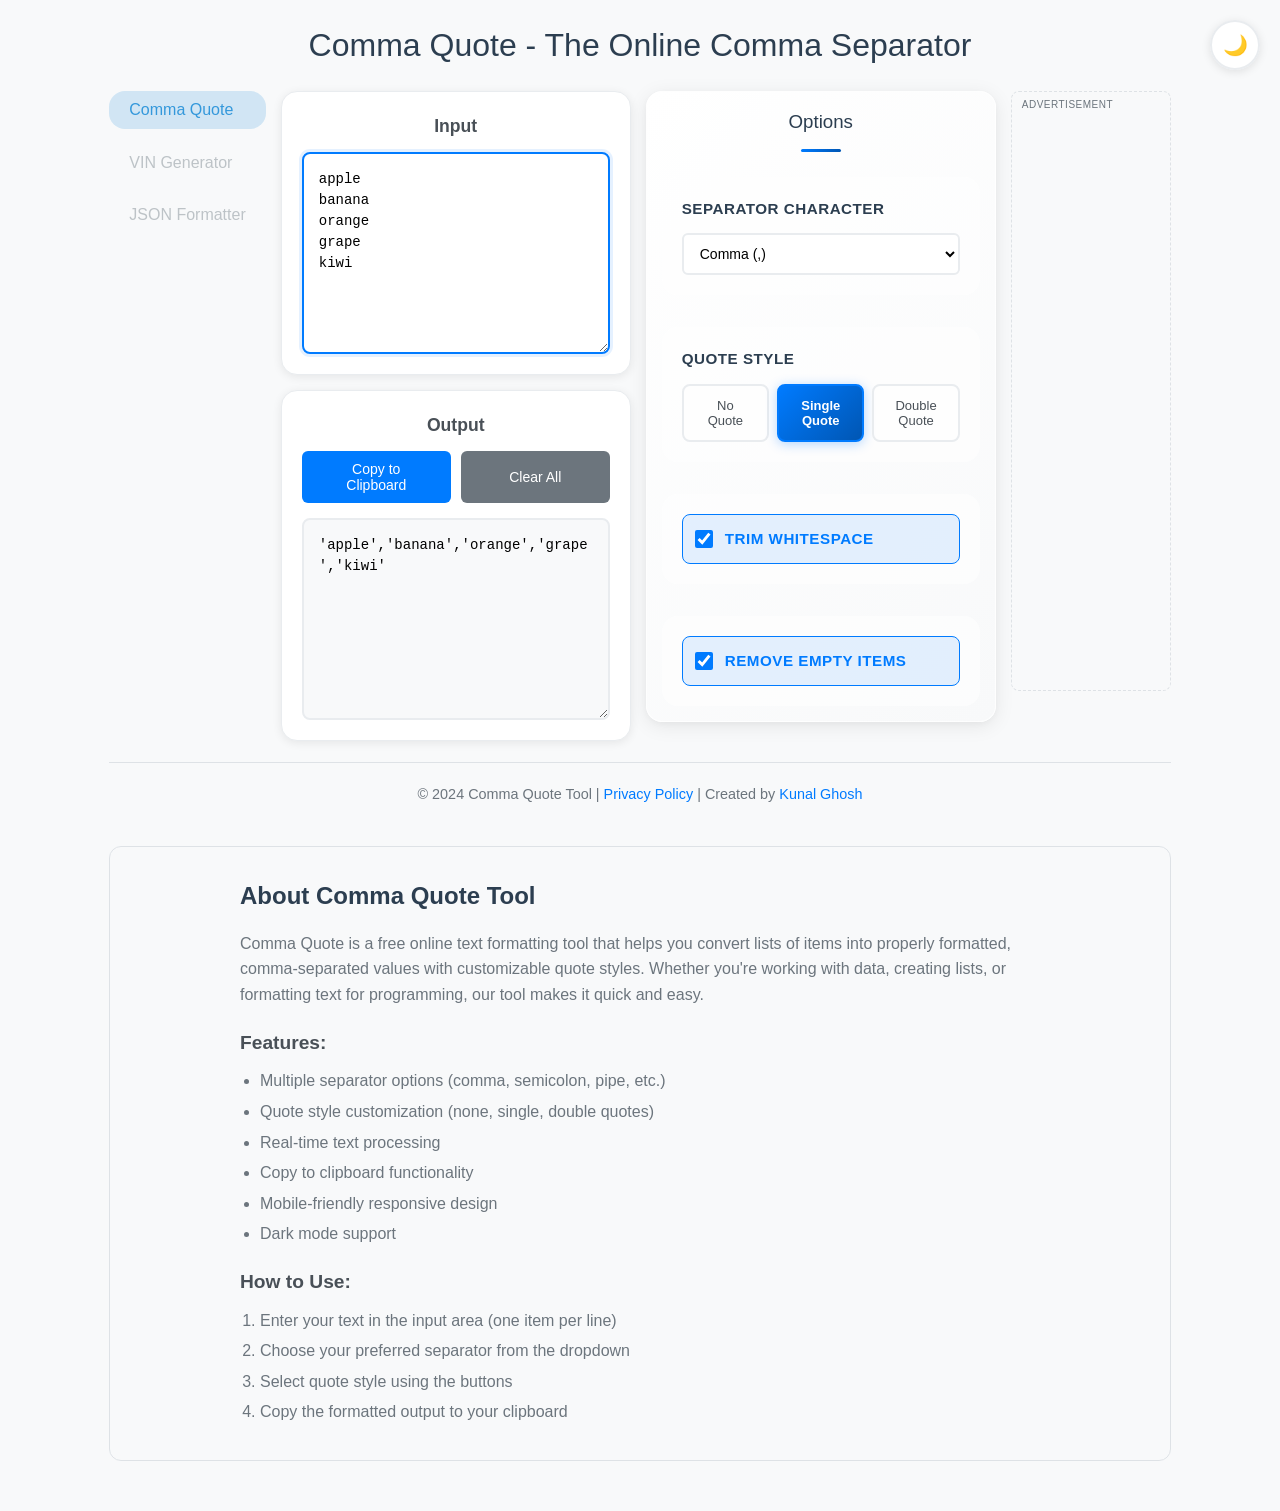
<file: index.html>
<!DOCTYPE html>
<html lang="en">

<head>
    <meta charset="UTF-8">
    <meta name="google-adsense-account" content="ca-pub-2975191454646101">
    <meta name="viewport" content="width=device-width, initial-scale=1.0">
    <title>Comma Quote - Online Text Separator</title>
    <meta name="description"
        content="Free online tool to format text with customizable separators and quotes. Convert lists to comma-separated values instantly.">
    <meta name="keywords" content="comma separator, text formatter, CSV, quotes, online tool">
    <meta name="author" content="Kunal Ghosh">
    <meta name="robots" content="index, follow">
    <meta name="language" content="English">
    <meta property="og:title" content="Comma Quote - Online Text Separator">
    <meta property="og:description" content="Free online tool to format text with customizable separators and quotes.">
    <meta property="og:type" content="website">
    <meta property="og:url" content="https://kunal-ghosh.github.io/comma-quotes/">
    <link rel="canonical" href="https://kunal-ghosh.github.io/comma-quotes/">
    <!-- Favicon -->
    <link rel="icon" type="image/png" href="favicon/favicon-96x96.png" sizes="96x96" />
    <link rel="icon" type="image/svg+xml" href="favicon/favicon.svg" />
    <link rel="shortcut icon" href="favicon/favicon.ico" />
    <link rel="apple-touch-icon" sizes="180x180" href="favicon/apple-touch-icon.png" />
    <link rel="manifest" href="favicon/site.webmanifest" />
    <link rel="stylesheet" href="style.css">
    <!-- Google AdSense -->
    <script async src="https://pagead2.googlesyndication.com/pagead/js/adsbygoogle.js?client=ca-pub-2975191454646101"
        crossorigin="anonymous"></script>
    <!-- AdSense Site Verification Meta Tag -->
    <!-- <meta name="google-adsense-account" content="ca-pub-2975191454646101"> -->
</head>

<body>
    <div class="container">
        <!-- Main Content -->
        <div class="main-content">
            <header>
                <h1>Comma Quote - The Online Comma Separator</h1>
                <!-- <p class="subtitle">Free tool to format text with customizable separators and quotes</p> -->

                <button id="theme-toggle" class="theme-toggle" aria-label="Toggle dark mode">
                    <span class="theme-icon">🌙</span>
                </button>
            </header>
            <!--         <nav>
            <a href="#" class="nav-link active">Home</a>
            <a href="#" class="nav-link">About</a>
            <a href="#" class="nav-link">FAQ</a>
        </nav> -->
            <div class="container-inner">
                <!-- <main> -->
                <div class="tool-container">
                    <div class="input-output-section">
                        <div class="nav-tabs">
                            <li><a href="index.html" class="nav-tab active">Comma Quote</a></li>
                            <li><a href="vin-generator.html" class="nav-tab">VIN Generator</a></li>
                            <li><a href="json-formatter.html" class="nav-tab">JSON Formatter</a></li>
                        </div>
                        <div class="input-output-only">
                            <div class="input-section">
                                <label for="input-text">Input</label>
                                <textarea id="input-text"
                                    placeholder="Enter your text here (one item per line or separated by spaces/commas)"
                                    rows="8"></textarea>
                            </div>
                            <div class="output-section">
                                <label for="output-text">Output</label>
                                <div class="output-actions">
                                    <button id="copy-btn" type="button">Copy to Clipboard</button>
                                    <button id="clear-btn" type="button">Clear All</button>
                                </div>

                                <textarea id="output-text" readonly placeholder="Formatted output will appear here..."
                                    rows="8"></textarea>
                            </div>
                        </div>
                    </div>
                    <div class="options-section">
                        <h3>Options</h3>

                        <div class="option-group">
                            <label for="separator">Separator Character</label>
                            <select id="separator">
                                <option value=",">Comma (,)</option>
                                <option value=";">Semicolon (;)</option>
                                <option value="|">Pipe (|)</option>
                                <option value=" ">Space ( )</option>
                                <option value="\n">New Line</option>
                                <option value="\t">Tab</option>
                            </select>
                        </div>

                        <div class="option-group">
                            <label>Quote Style</label>
                            <div class="quote-buttons">
                                <button type="button" class="quote-btn" data-quote="none">No Quote</button>
                                <button type="button" class="quote-btn active" data-quote="single">Single Quote</button>
                                <button type="button" class="quote-btn" data-quote="double">Double Quote</button>
                            </div>
                        </div>

                        <div class="option-group">
                            <label>
                                <input type="checkbox" id="trim-whitespace" checked>
                                Trim Whitespace
                            </label>
                        </div>

                        <div class="option-group">
                            <label>
                                <input type="checkbox" id="remove-empty" checked>
                                Remove Empty Items
                            </label>
                        </div>
                    </div>

                    <!-- Ad Space - Right Sidebar -->
                    <div class="ad-sidebar">
                        <div class="ad-container ad-right">
                            <!-- <ins class="adsbygoogle"
                        style="display:block"
                        data-ad-client="ca-pub-2975191454646101"
                        data-ad-slot="XXXXXXXXXX"
                        data-ad-format="auto"
                        data-full-width-responsive="true"></ins> -->
                        </div>
                    </div>
                </div>

                <footer>
                    <p>&copy; 2024 Comma Quote Tool | <a href="privacy-policy.html">Privacy Policy</a> | Created by <a
                            href="https://github.com/Kunal-ghosh">Kunal Ghosh</a></p>
                </footer>

                <section class="info-section">
                    <div class="info-content">
                        <h2>About Comma Quote Tool</h2>
                        <p>Comma Quote is a free online text formatting tool that helps you convert lists of items into
                            properly
                            formatted, comma-separated values with customizable quote styles. Whether you're working
                            with
                            data, creating
                            lists, or formatting text for programming, our tool makes it quick and easy.</p>

                        <h3>Features:</h3>
                        <ul>
                            <li>Multiple separator options (comma, semicolon, pipe, etc.)</li>
                            <li>Quote style customization (none, single, double quotes)</li>
                            <li>Real-time text processing</li>
                            <li>Copy to clipboard functionality</li>
                            <li>Mobile-friendly responsive design</li>
                            <li>Dark mode support</li>
                        </ul>

                        <h3>How to Use:</h3>
                        <ol>
                            <li>Enter your text in the input area (one item per line)</li>
                            <li>Choose your preferred separator from the dropdown</li>
                            <li>Select quote style using the buttons</li>
                            <li>Copy the formatted output to your clipboard</li>
                        </ol>
                    </div>
                </section>
                <!-- <footer>
            <p>&copy; 2024 Comma Quote Tool | <a href="privacy-policy.html">Privacy Policy</a> | Created by <a
                    href="https://github.com/Kunal-ghosh">Kunal Ghosh</a></p>
        </footer> -->
            </div>
        </div>

        <script src="script.js"></script>
</body>

</html>
</file>
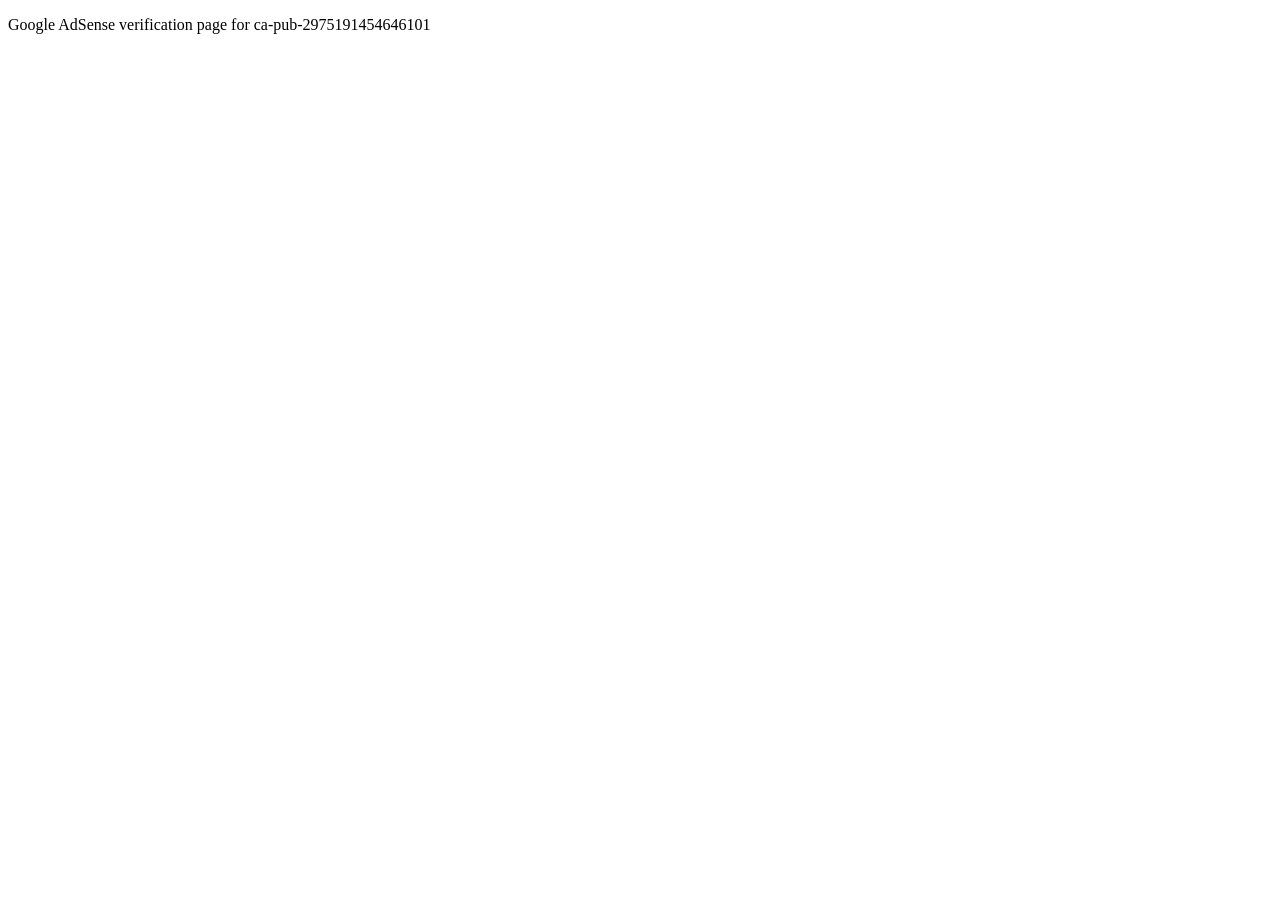
<file: google-adsense-verification.html>
<!DOCTYPE html>
<html>
<head>
    <meta charset="utf-8">
    <title>Google AdSense Verification</title>
    <meta name="google-adsense-account" content="ca-pub-2975191454646101">
</head>
<body>
    <p>Google AdSense verification page for ca-pub-2975191454646101</p>
</body>
</html>
</file>
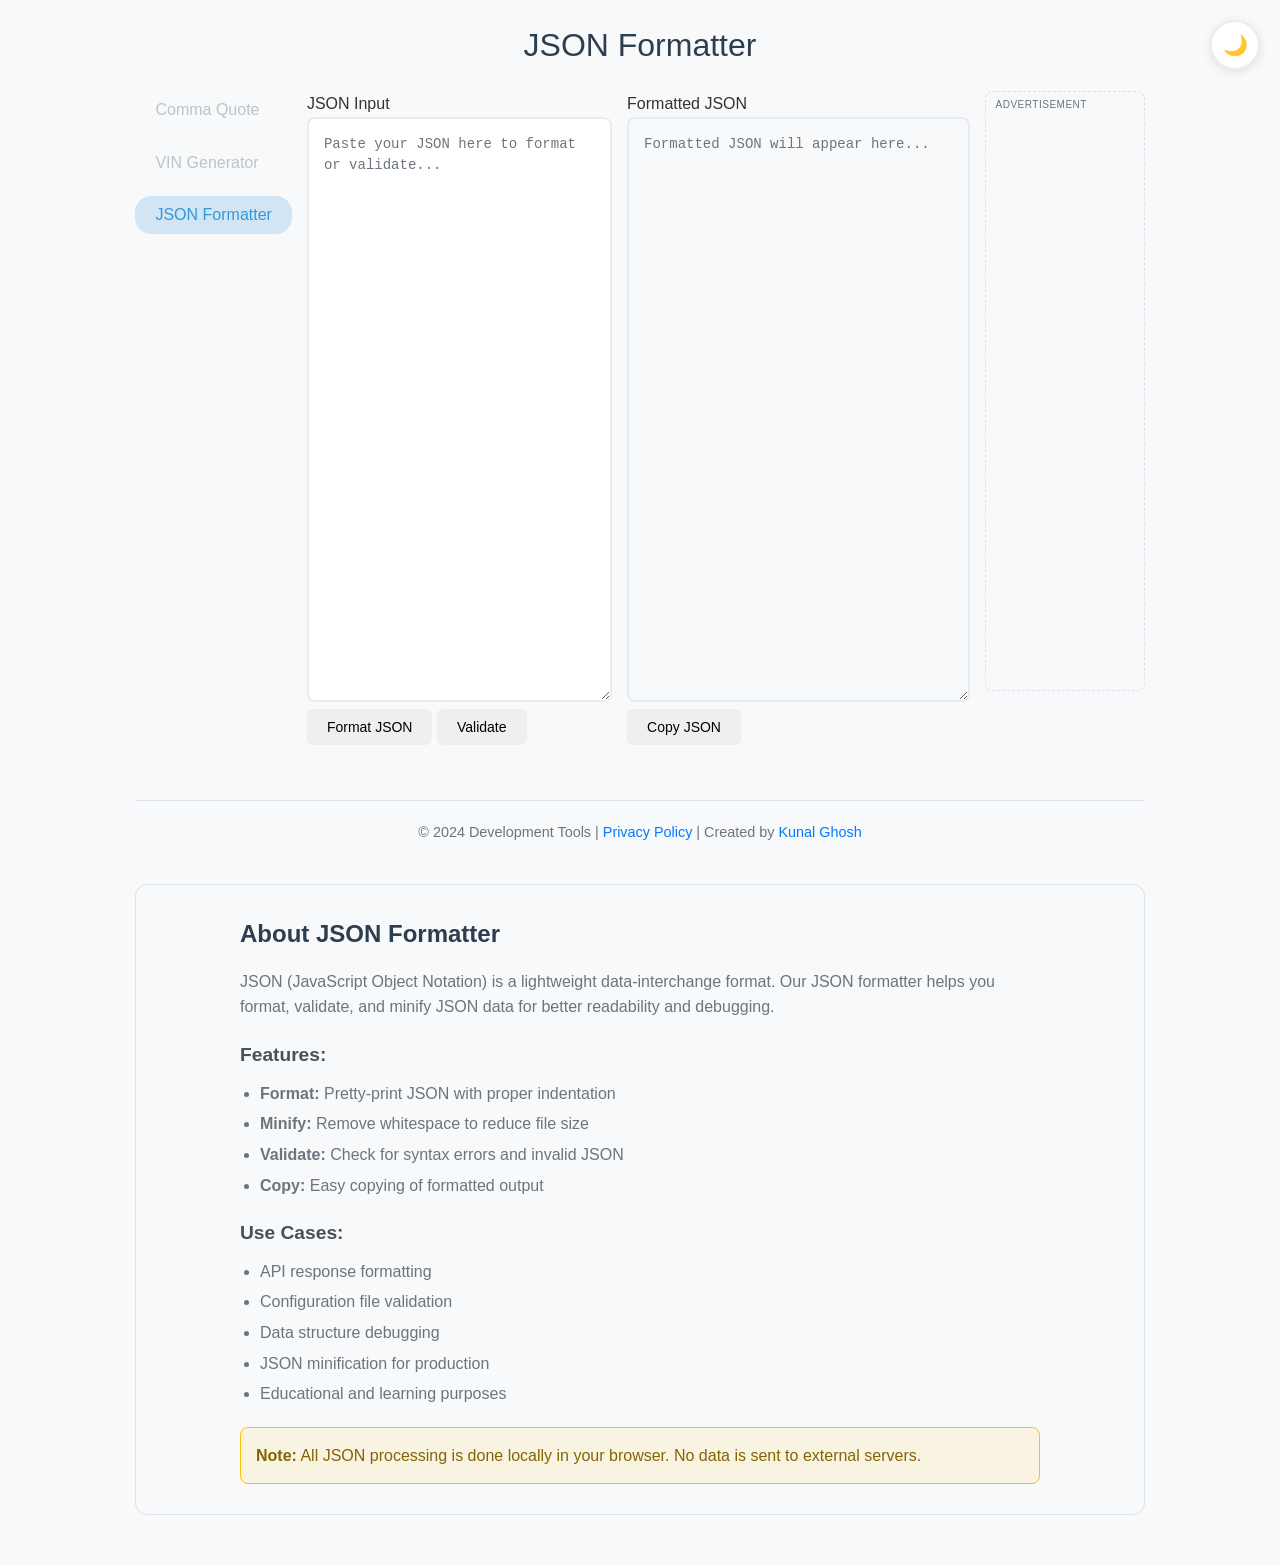
<file: json-formatter.html>
<!DOCTYPE html>
<html lang="en">
<head>
    <meta charset="UTF-8">
    <meta name="google-adsense-account" content="ca-pub-2975191454646101">
    <meta name="viewport" content="width=device-width, initial-scale=1.0">
    <title>JSON Formatter - Format and Validate JSON Online</title>
    <meta name="description" content="Free online JSON formatter and validator. Format, minify, and validate JSON data with syntax highlighting and error detection.">
    <meta name="keywords" content="JSON formatter, JSON validator, JSON minify, JSON prettify, online JSON tool">
    <meta name="author" content="Kunal Ghosh">
    <meta name="robots" content="index, follow">
    <meta name="language" content="English">
    <meta property="og:title" content="JSON Formatter - Format and Validate JSON Online">
    <meta property="og:description" content="Free online JSON formatter and validator for developers.">
    <meta property="og:type" content="website">
    <meta property="og:url" content="https://kunal-ghosh.github.io/comma-quotes/json-formatter.html">
    <link rel="canonical" href="https://kunal-ghosh.github.io/comma-quotes/json-formatter.html">
    
    <!-- Favicon -->
    <link rel="icon" type="image/png" href="favicon/favicon-96x96.png" sizes="96x96" />
    <link rel="icon" type="image/svg+xml" href="favicon/favicon.svg" />
    <link rel="shortcut icon" href="favicon/favicon.ico" />
    <link rel="apple-touch-icon" sizes="180x180" href="favicon/apple-touch-icon.png" />
    <link rel="manifest" href="favicon/site.webmanifest" />
    
    <link rel="stylesheet" href="style.css">
    
    <!-- Google AdSense -->
    <script async src="https://pagead2.googlesyndication.com/pagead/js/adsbygoogle.js?client=ca-pub-2975191454646101"
        crossorigin="anonymous"></script>
</head>
<body>
    <div class="container">
        <!-- Main Content -->
        <div class="main-content">
            <header>
                <h1>JSON Formatter</h1>
                <button id="theme-toggle" class="theme-toggle" aria-label="Toggle dark mode">
                    <span class="theme-icon">🌙</span>
                </button>
            </header>

            <div class="container-inner">
                <div class="tool-container json-layout">
                    <ul class="nav-tabs">
                        <li><a href="index.html" class="nav-tab">Comma Quote</a></li>
                        <li><a href="vin-generator.html" class="nav-tab">VIN Generator</a></li>
                        <li><a href="json-formatter.html" class="nav-tab active">JSON Formatter</a></li>
                    </ul>
                    <div class="input-output-section">
                        <div class="json-input-section">
                            <label for="json-input">JSON Input</label>
                            <textarea 
                                id="json-input" 
                                placeholder="Paste your JSON here to format or validate..."
                                rows="12"
                            ></textarea>
                            <div class="json-actions">
                                <button id="format-btn" type="button" class="format-btn">Format JSON</button>

                                <button id="validate-btn" type="button" class="validate-btn">Validate</button>
                                <!-- <button id="clear-input-btn" type="button" class="clear-btn">Clear Input</button> -->
                            </div>
                            <div id="error-message" class="error-message" style="display: none;"></div>
                        </div>

                        <div class="json-output-section">
                            <label for="json-output">Formatted JSON</label>
                            <textarea 
                                id="json-output" 
                                readonly 
                                placeholder="Formatted JSON will appear here..."
                                rows="12"
                            ></textarea>
                            <div class="output-actions">
                                <button id="copy-json-btn" type="button">Copy JSON</button>
                                <!-- <button id="clear-output-btn" type="button">Clear Output</button> -->
                            </div>
                        </div>
                    </div>

                    <!-- Ad Space -->
                    <div class="ad-sidebar">
                        <div class="ad-container ad-right">
                            <!-- Ad code will go here -->
                        </div>
                    </div>
                </div>
                
                <footer>
                    <p>&copy; 2024 Development Tools | <a href="privacy-policy.html">Privacy Policy</a> | Created by <a href="https://github.com/Kunal-ghosh">Kunal Ghosh</a></p>
                </footer>
                
                <!-- JSON Information Section -->
                <section class="info-section">
                    <div class="info-content">
                        <h2>About JSON Formatter</h2>
                        <p>JSON (JavaScript Object Notation) is a lightweight data-interchange format. Our JSON formatter helps you format, validate, and minify JSON data for better readability and debugging.</p>
                        
                        <h3>Features:</h3>
                        <ul>
                            <li><strong>Format:</strong> Pretty-print JSON with proper indentation</li>
                            <li><strong>Minify:</strong> Remove whitespace to reduce file size</li>
                            <li><strong>Validate:</strong> Check for syntax errors and invalid JSON</li>
                            <li><strong>Copy:</strong> Easy copying of formatted output</li>
                        </ul>
                        
                        <h3>Use Cases:</h3>
                        <ul>
                            <li>API response formatting</li>
                            <li>Configuration file validation</li>
                            <li>Data structure debugging</li>
                            <li>JSON minification for production</li>
                            <li>Educational and learning purposes</li>
                        </ul>

                        <div class="disclaimer">
                            <strong>Note:</strong> All JSON processing is done locally in your browser. No data is sent to external servers.
                        </div>
                    </div>
                </section>
            </div>
        </div>
    </div>

    <script src="json-formatter.js"></script>
</body>
</html>
</file>
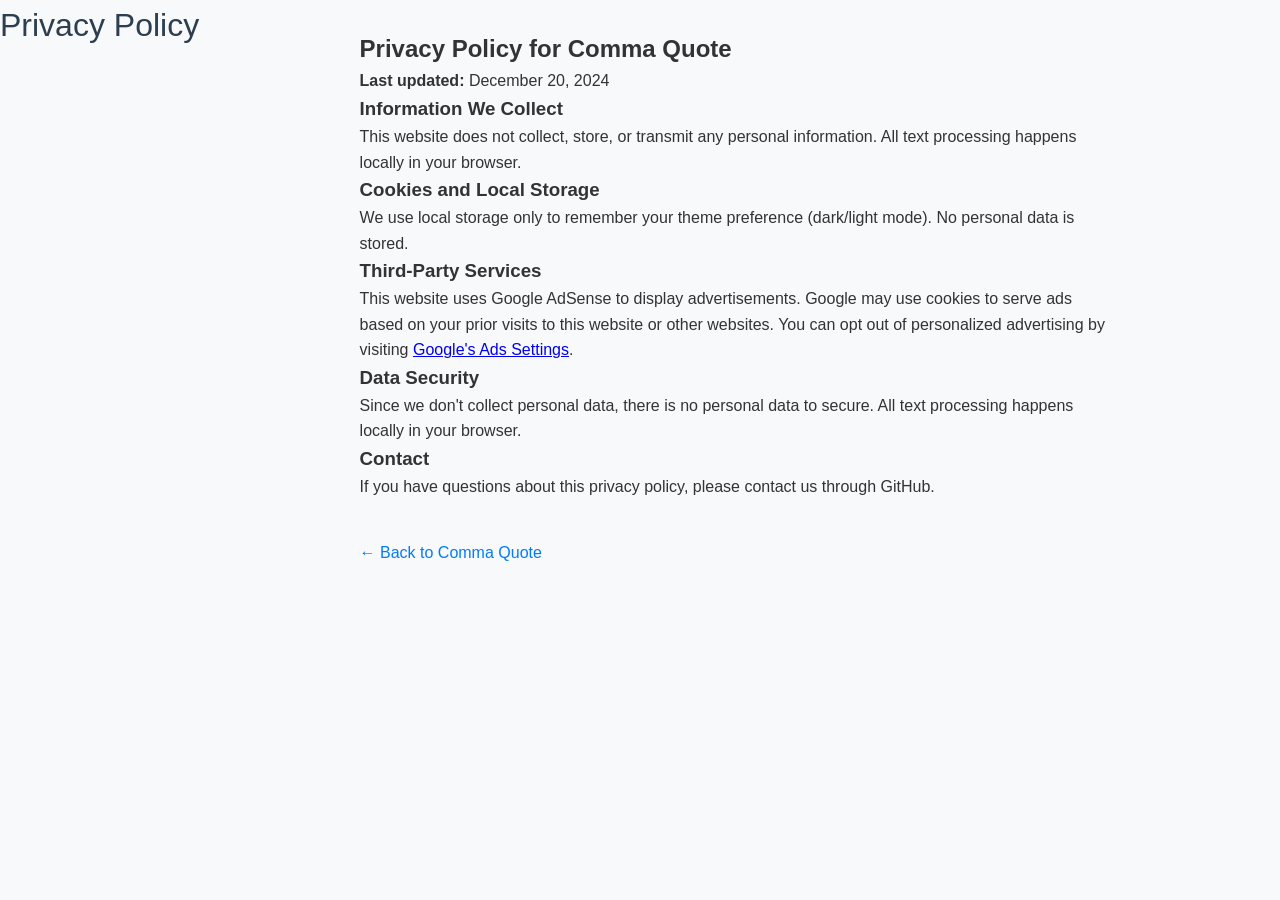
<file: privacy-policy.html>
<!DOCTYPE html>
<html lang="en">
<head>
    <meta charset="UTF-8">
    <meta name="viewport" content="width=device-width, initial-scale=1.0">
    <title>Privacy Policy - Comma Quote</title>
    <link rel="stylesheet" href="style.css">
</head>
<body>
    <div class="container">
        <header>
            <h1>Privacy Policy</h1>
        </header>
        
        <div class="container-inner">
            <div style="max-width: 800px; margin: 0 auto; padding: 20px;">
                <h2>Privacy Policy for Comma Quote</h2>
                <p><strong>Last updated:</strong> December 20, 2024</p>
                
                <h3>Information We Collect</h3>
                <p>This website does not collect, store, or transmit any personal information. All text processing happens locally in your browser.</p>
                
                <h3>Cookies and Local Storage</h3>
                <p>We use local storage only to remember your theme preference (dark/light mode). No personal data is stored.</p>
                
                <h3>Third-Party Services</h3>
                <p>This website uses Google AdSense to display advertisements. Google may use cookies to serve ads based on your prior visits to this website or other websites. You can opt out of personalized advertising by visiting <a href="https://www.google.com/settings/ads">Google's Ads Settings</a>.</p>
                
                <h3>Data Security</h3>
                <p>Since we don't collect personal data, there is no personal data to secure. All text processing happens locally in your browser.</p>
                
                <h3>Contact</h3>
                <p>If you have questions about this privacy policy, please contact us through GitHub.</p>
                
                <div style="margin-top: 40px;">
                    <a href="index.html" style="color: #007bff; text-decoration: none;">← Back to Comma Quote</a>
                </div>
            </div>
        </div>
    </div>
</body>
</html>
</file>
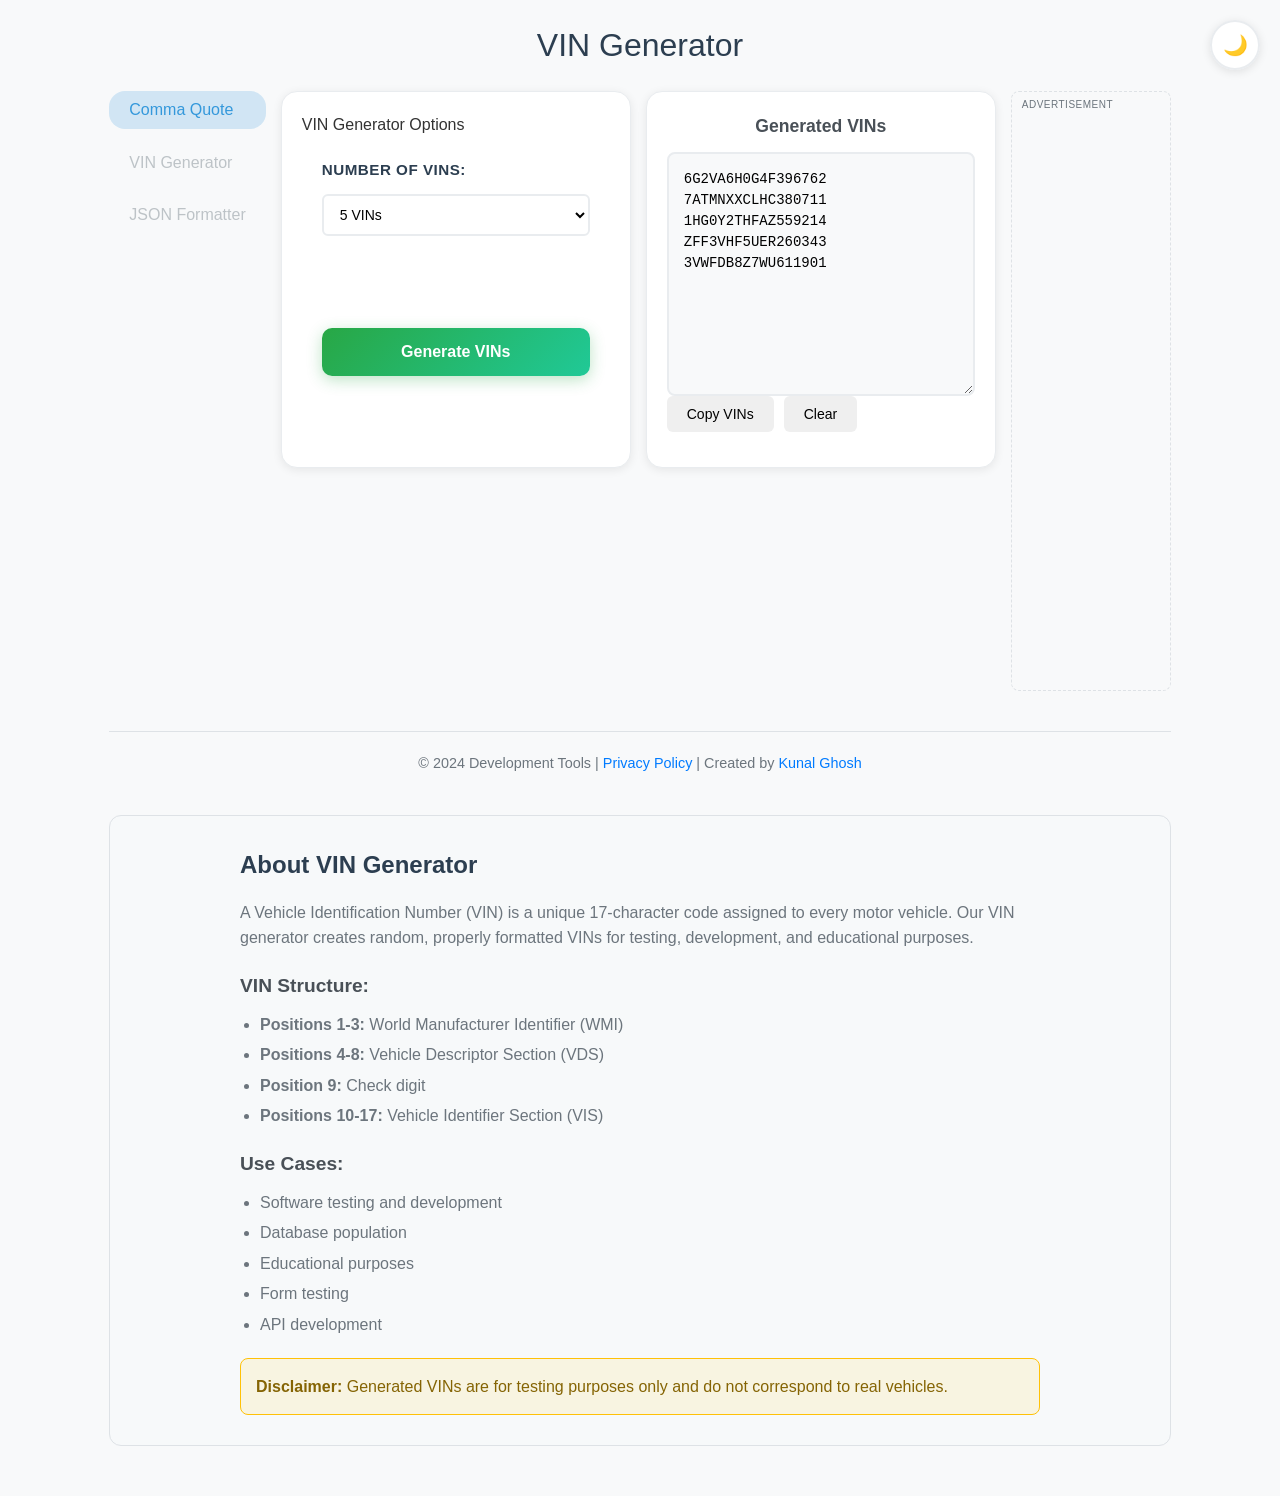
<file: vin-generator.html>
<!DOCTYPE html>
<html lang="en">
<head>
    <meta charset="UTF-8">
    <meta name="google-adsense-account" content="ca-pub-2975191454646101">
    <meta name="viewport" content="width=device-width, initial-scale=1.0">
    <title>VIN Generator - Random Vehicle Identification Numbers</title>
    <meta name="description" content="Free online VIN (Vehicle Identification Number) generator. Generate random, valid format VINs for testing and development purposes.">
    <meta name="keywords" content="VIN generator, vehicle identification number, random VIN, automotive testing">
    <meta name="author" content="Kunal Ghosh">
    <meta name="robots" content="index, follow">
    <meta name="language" content="English">
    <meta property="og:title" content="VIN Generator - Random Vehicle Identification Numbers">
    <meta property="og:description" content="Free online VIN generator for testing and development purposes.">
    <meta property="og:type" content="website">
    <meta property="og:url" content="https://kunal-ghosh.github.io/comma-quotes/vin-generator.html">
    <link rel="canonical" href="https://kunal-ghosh.github.io/comma-quotes/vin-generator.html">
    
    <!-- Favicon -->
    <link rel="icon" type="image/png" href="favicon/favicon-96x96.png" sizes="96x96" />
    <link rel="icon" type="image/svg+xml" href="favicon/favicon.svg" />
    <link rel="shortcut icon" href="favicon/favicon.ico" />
    <link rel="apple-touch-icon" sizes="180x180" href="favicon/apple-touch-icon.png" />
    <link rel="manifest" href="favicon/site.webmanifest" />
    
    <link rel="stylesheet" href="style.css">
    
    <!-- Google AdSense -->
    <script async src="https://pagead2.googlesyndication.com/pagead/js/adsbygoogle.js?client=ca-pub-2975191454646101"
        crossorigin="anonymous"></script>
</head>
<body>
    <div class="container">
        <!-- Main Content -->
        <div class="main-content">
            <header>
                <h1>VIN Generator</h1>
                <!-- <p class="subtitle">Generate random Vehicle Identification Numbers for testing</p> -->
                <button id="theme-toggle" class="theme-toggle" aria-label="Toggle dark mode">
                    <span class="theme-icon">🌙</span>
                </button>
            </header>

            <div class="container-inner">
                <div class="tool-container vin-layout">
                    <div class="nav-tabs">
                        <li><a href="index.html" class="nav-tab active">Comma Quote</a></li>
                        <li><a href="vin-generator.html" class="nav-tab">VIN Generator</a></li>
                        <li><a href="json-formatter.html" class="nav-tab">JSON Formatter</a></li>
                    </div>
                    <div class="input-output-section">
                        <div class="vin-generator-section">
                            <label>VIN Generator Options</label>
                            
                            <div class="vin-options">
                                <div class="option-group">
                                    <label for="vin-count">Number of VINs:</label>
                                    <select id="vin-count">
                                        <option value="1">1 VIN</option>
                                        <option value="2">2 VINs</option>
                                        <option value="3">3 VINs</option>
                                        <option value="4">4 VINs</option>
                                        <option value="5" selected>5 VINs</option>
                                    </select>
                                </div>

                                <div class="option-group">
                                    <button id="generate-vin-btn" class="generate-btn">Generate VINs</button>
                                </div>
                            </div>
                        </div>

                        <div class="output-section-vin">
                            <label for="vin-output">Generated VINs</label>
                            <textarea 
                                id="vin-output" 
                                readonly 
                                placeholder="Click 'Generate VINs' to create random Vehicle Identification Numbers..."
                                rows="10"
                            ></textarea>
                            <div class="output-actions">
                                <button id="copy-vin-btn" type="button">Copy VINs</button>
                                <button id="clear-vin-btn" type="button">Clear</button>
                            </div>
                        </div>
                    </div>

                    <!-- Ad Space -->
                    <div class="ad-sidebar">
                        <div class="ad-container ad-right">
                            <!-- Ad code will go here -->
                        </div>
                    </div>
                </div>
                <footer>
                    <p>&copy; 2024 Development Tools | <a href="privacy-policy.html">Privacy Policy</a> | Created by <a href="https://github.com/Kunal-ghosh">Kunal Ghosh</a></p>
                </footer>
                <section class="info-section">
                    <div class="info-content">
                        <h2>About VIN Generator</h2>
                        <p>A Vehicle Identification Number (VIN) is a unique 17-character code assigned to every motor vehicle. Our VIN generator creates random, properly formatted VINs for testing, development, and educational purposes.</p>
                        
                        <h3>VIN Structure:</h3>
                        <ul>
                            <li><strong>Positions 1-3:</strong> World Manufacturer Identifier (WMI)</li>
                            <li><strong>Positions 4-8:</strong> Vehicle Descriptor Section (VDS)</li>
                            <li><strong>Position 9:</strong> Check digit</li>
                            <li><strong>Positions 10-17:</strong> Vehicle Identifier Section (VIS)</li>
                        </ul>
                        
                        <h3>Use Cases:</h3>
                        <ul>
                            <li>Software testing and development</li>
                            <li>Database population</li>
                            <li>Educational purposes</li>
                            <li>Form testing</li>
                            <li>API development</li>
                        </ul>
    
                        <div class="disclaimer">
                            <strong>Disclaimer:</strong> Generated VINs are for testing purposes only and do not correspond to real vehicles.
                        </div>
                    </div>
                </section>
            </div>


            <!-- VIN Information Section -->

        </div>
    </div>

    <script src="vin-generator.js"></script>
</body>
</html>
</file>
<file: style.css>
/* Reset and base styles */
* {
    box-sizing: border-box;
    margin: 0;
    padding: 0;
}

body {
    font-family: -apple-system, BlinkMacSystemFont, "Segoe UI", Roboto, Oxygen,
        Ubuntu, Cantarell, sans-serif;
    line-height: 1.6;
    color: #333;
    background-color: #f8f9fa;
}

/* Container */
.container {
    display: flex;
    min-height: 100vh;
    max-width: 1400px;
    margin: 0 auto;
}

/* Left Navigation */
.left-nav {
    width: 200px;
    background: linear-gradient(135deg, #2c3e50 0%, #34495e 100%);
    padding: 20px 0;
    position: fixed;
    height: 100vh;
    left: 0;
    top: 0;
    overflow-y: auto;
    box-shadow: 2px 0 10px rgba(0, 0, 0, 0.1);
    z-index: 1000;
}

.nav-header {
    padding: 0 20px 20px 20px;
    border-bottom: 1px solid rgba(255, 255, 255, 0.1);
    margin-bottom: 20px;
}

.nav-header h2 {
    color: #ecf0f1;
    font-size: 1.5rem;
    font-weight: 600;
    margin: 0;
    text-align: center;
}

.nav-tabs {
    list-style: none;
    padding: 0;
    margin: 0;
    display: flex;
    flex-direction: column;
    gap: 10px;
}

.nav-tabs li {
    margin-bottom: 5px;
}

.nav-tab {
    display: flex;
    align-items: center;
    padding: 6px 20px;
    color: #bdc3c7;
    text-decoration: none;
    transition: all 0.3s ease;
    /* border-left: 3px solid transparent; */
    font-weight: 500;
    border-radius: 16px;
}

.nav-tab:hover {
    background: rgba(255, 255, 255, 0.1);
    color: #ecf0f1;
    border-left-color: #3498db;
}

.nav-tab.active {
    background: rgba(52, 152, 219, 0.2);
    color: #3498db;
    border-left-color: #3498db;
}

/* Main Content */
.main-content {
    flex: 1;
    /* margin-left: 200px; */
    padding: 20px;
    display: flex;
    flex-direction: column;
}

.container-inner {
    max-width: 1200px;
    margin: 0 auto;
    padding: 10px;
    /* min-height: 100vh; */
    display: flex;
    flex-direction: column;
}

/* Header */
header {
    text-align: center;
    position: relative;
    /* margin-bottom: 30px; */
}

header h1 {
    font-size: 2 rem;
    color: #2c3e50;
    margin-bottom: 10px;
    font-weight: 500;
}

.subtitle {
    font-size: 1.1rem;
    color: #6c757d;
    font-weight: 400;
}

/* Theme Toggle */
.theme-toggle {
    position: absolute;
    top: 0;
    right: 0;
    background: rgba(255, 255, 255, 0.9);
    border: 2px solid #e9ecef;
    border-radius: 50%;
    width: 50px;
    height: 50px;
    display: flex;
    align-items: center;
    justify-content: center;
    cursor: pointer;
    transition: all 0.3s ease;
    backdrop-filter: blur(10px);
    box-shadow: 0 2px 10px rgba(0, 0, 0, 0.1);
}

.theme-toggle:hover {
    background: rgba(255, 255, 255, 1);
    border-color: #007bff;
    transform: scale(1.1);
    box-shadow: 0 4px 15px rgba(0, 123, 255, 0.2);
}

.theme-icon {
    font-size: 20px;
    transition: transform 0.3s ease;
}

.theme-toggle:hover .theme-icon {
    transform: rotate(20deg);
}

/* Navigation */
nav {
    display: flex;
    justify-content: center;
    gap: 30px;
    /* margin-bottom: 15px; */
    padding-bottom: 10px;
    /* border-bottom: 1px solid #dee2e6; */
}

.nav-link {
    text-decoration: none;
    color: #6c757d;
    font-weight: 500;
    padding: 8px 16px;
    border-radius: 6px;
    transition: all 0.2s ease;
}

.nav-link:hover {
    color: #495057;
    background-color: #e9ecef;
}

.nav-link.active {
    color: #007bff;
    background-color: #e7f1ff;
}

/* Main content */
main {
    flex: 1;
}

.tool-container {
    display: flex;
    gap: 15px;
    align-items: flex-start;
    justify-content: space-between;
    width: 100%;
}

.input-output-section {
    display: flex;
    flex-direction: row;
    gap: 15px;
    /* align-items: flex-start; */
    /* width: 100%; */
}

.input-output-only {
    display: flex;
    flex-direction: column;
    gap: 15px;
    /* align-items: flex-start; */
    height: 40vh;
}

/* Input and Output sections */
.input-section {
    background: white;
    padding: 20px;
    /* margin-bottom: 15px; */
    border-radius: 16px;
    box-shadow: 0 2px 10px rgba(0, 0, 0, 0.08);
    border: 1px solid #e9ecef;
    flex: 1;
    display: flex;
    flex-direction: column;
    width: 350px;
}

.output-section {
    background: white;
    padding: 20px;
    /* margin-bottom: 15px; */
    border-radius: 16px;
    box-shadow: 0 2px 10px rgba(0, 0, 0, 0.08);
    border: 1px solid #e9ecef;
    flex: 1;
    display: flex;
    flex-direction: column;
    height: 40vh;
}

.input-section label {
    display: block;
    font-weight: 600;
    color: #495057;
    margin-bottom: 12px;
    font-size: 1.1rem;
    display: flex;
    justify-content: center;
}

.output-section label {
    display: block;
    font-weight: 600;
    color: #495057;
    margin-bottom: 12px;
    font-size: 1.1rem;
    display: flex;
    justify-content: center;
}

.output-section-vin {
    background: white;
    padding: 20px;
    /* margin-bottom: 15px; */
    border-radius: 16px;
    box-shadow: 0 2px 10px rgba(0, 0, 0, 0.08);
    border: 1px solid #e9ecef;
    flex: 1;
    display: flex;
    flex-direction: column;
    /* height: 40vh; */
}

.output-section-vin label {
    display: block;
    font-weight: 600;
    color: #495057;
    margin-bottom: 12px;
    font-size: 1.1rem;
    display: flex;
    justify-content: center;
}

.output-section-vin label {
    display: block;
    font-weight: 600;
    color: #495057;
    margin-bottom: 12px;
    font-size: 1.1rem;
    display: flex;
    justify-content: center;
}

textarea {
    flex: 1;
    width: 100%;
    padding: 15px;
    border: 2px solid #e9ecef;
    border-radius: 8px;
    font-family: "Monaco", "Menlo", "Ubuntu Mono", monospace;
    font-size: 14px;
    line-height: 1.5;
    resize: vertical;
    transition: border-color 0.2s ease;
    min-height: 150px;
}

textarea:focus {
    outline: none;
    border-color: #007bff;
    box-shadow: 0 0 0 3px rgba(0, 123, 255, 0.1);
}

textarea[readonly] {
    background-color: #f8f9fa;
    cursor: default;
}

textarea::placeholder {
    color: #6c757d;
}

#json-input {
    flex: 1;
    width: 100%;
    padding: 15px;
    /* border: 2px solid #e9ecef; */
    border-radius: 8px;
    font-family: "Monaco", "Menlo", "Ubuntu Mono", monospace;
    font-size: 14px;
    line-height: 1.5;
    resize: vertical;
    transition: border-color 0.2s ease;
    height: 65vh;
}
#json-output {
    flex: 1;
    width: 100%;
    padding: 15px;
    /* border: 2px solid #e9ecef; */
    border-radius: 8px;
    font-family: "Monaco", "Menlo", "Ubuntu Mono", monospace;
    font-size: 14px;
    line-height: 1.5;
    resize: vertical;
    transition: border-color 0.2s ease;
    height: 65vh;
}
/* Options section */
.options-section {
    background: linear-gradient(135deg, #ffffff 0%, #f8f9fa 100%);
    padding: 15px;
    border-radius: 16px;
    box-shadow: 0 4px 20px rgba(0, 0, 0, 0.08), 0 2px 8px rgba(0, 0, 0, 0.04);
    border: 1px solid rgba(255, 255, 255, 0.8);
    position: sticky;
    top: 20px;
    backdrop-filter: blur(10px);
    transition: all 0.3s ease;
    width: 350px;
    display: flex;
    flex-direction: column;
    flex-shrink: 0;
}

.options-section:hover {
    box-shadow: 0 6px 30px rgba(0, 0, 0, 0.12), 0 4px 12px rgba(0, 0, 0, 0.06);
    transform: translateY(-2px);
}

.options-section h3 {
    color: #2c3e50;
    margin-bottom: 25px;
    font-size: 1 rem;
    font-weight: 500;
    text-align: center;
    position: relative;
    padding-bottom: 15px;
}

.options-section h3::after {
    content: "";
    position: absolute;
    bottom: 0;
    left: 50%;
    transform: translateX(-50%);
    width: 40px;
    height: 3px;
    background: linear-gradient(90deg, #007bff, #0056b3);
    border-radius: 2px;
}

.option-group {
    /* margin-bottom: 24px; */
    padding: 20px;
    background: rgba(255, 255, 255, 0.6);
    border-radius: 16px;
    /* border: 1px solid rgba(0,123,255,0.1); */
    transition: all 0.2s ease;
    display: flex;
    flex-direction: column;
    margin-bottom: 32px;
}

.option-group:hover {
    background: rgba(255, 255, 255, 0.8);
    border-color: rgba(0, 123, 255, 0.2);
    transform: translateX(2px);
}

.option-group:last-child {
    margin-bottom: 0;
}

.option-group>label {
    display: block;
    font-weight: 600;
    color: #2c3e50;
    margin-bottom: 12px;
    font-size: 0.95rem;
    text-transform: uppercase;
    letter-spacing: 0.5px;
}

select {
    width: 100%;
    padding: 10px 12px;
    border: 2px solid #e9ecef;
    border-radius: 6px;
    background-color: white;
    font-size: 14px;
    transition: border-color 0.2s ease;
}

select:focus {
    outline: none;
    border-color: #007bff;
    box-shadow: 0 0 0 3px rgba(0, 123, 255, 0.1);
}

/* Quote Style Buttons */
.quote-buttons {
    display: flex;
    gap: 8px;
    flex-wrap: wrap;
}

.quote-btn {
    padding: 12px 16px;
    border: 2px solid #e9ecef;
    border-radius: 8px;
    background: rgba(255, 255, 255, 0.6);
    color: #495057;
    font-size: 13px;
    font-weight: 500;
    cursor: pointer;
    transition: all 0.2s ease;
    text-align: center;
    flex: 1;
    min-width: 0;
}

.quote-btn:hover {
    background: rgba(0, 123, 255, 0.05);
    border-color: rgba(0, 123, 255, 0.3);
    color: #007bff;
    transform: translateY(-1px);
    box-shadow: 0 2px 8px rgba(0, 123, 255, 0.15);
}

.quote-btn.active {
    background: linear-gradient(135deg, #007bff 0%, #0056b3 100%);
    border-color: #007bff;
    color: white;
    font-weight: 600;
    box-shadow: 0 2px 12px rgba(0, 123, 255, 0.3);
}

.quote-btn.active:hover {
    background: linear-gradient(135deg, #0056b3 0%, #004085 100%);
    transform: translateY(-1px);
    box-shadow: 0 4px 16px rgba(0, 123, 255, 0.4);
}

/* Checkboxes */
input[type="checkbox"] {
    margin-right: 12px;
    width: 18px;
    height: 18px;
    accent-color: #007bff;
    cursor: pointer;
}

label:has(input[type="checkbox"]) {
    display: flex;
    align-items: center;
    font-weight: 500;
    cursor: pointer;
    margin-bottom: 0;
    padding: 12px;
    border-radius: 8px;
    transition: all 0.2s ease;
    color: #495057;
    background: rgba(255, 255, 255, 0.4);
    border: 1px solid rgba(0, 123, 255, 0.1);
}

label:has(input[type="checkbox"]):hover {
    background: rgba(0, 123, 255, 0.05);
    border-color: rgba(0, 123, 255, 0.2);
    transform: translateX(2px);
    color: #007bff;
}

label:has(input[type="checkbox"]:checked) {
    background: rgba(0, 123, 255, 0.1);
    border-color: #007bff;
    color: #007bff;
    font-weight: 600;
}

/* Output actions */
.output-actions {
    /* margin-top: 15px; */
    display: flex;
    gap: 10px;
    padding-bottom: 15px;
}

button {
    padding: 10px 20px;
    border: none;
    border-radius: 6px;
    font-size: 14px;
    font-weight: 500;
    cursor: pointer;
    transition: all 0.2s ease;
}

#copy-btn {
    background-color: #007bff;
    color: white;
    flex: 1;
}

#copy-btn:hover {
    background-color: #0056b3;
    transform: translateY(-1px);
}

#copy-btn:active {
    transform: translateY(0);
}

#clear-btn {
    background-color: #6c757d;
    color: white;
    flex: 1;
}

#clear-btn:hover {
    background-color: #545b62;
    transform: translateY(-1px);
}

#clear-btn:active {
    transform: translateY(0);
}

/* Success message for copy */
.copy-success {
    background-color: #28a745 !important;
}

/* Footer */
footer {
    text-align: center;
    margin-top: 40px;
    padding-top: 20px;
    border-top: 1px solid #dee2e6;
    color: #6c757d;
    font-size: 0.9rem;
}

footer a {
    color: #007bff;
    text-decoration: none;
}

footer a:hover {
    text-decoration: underline;
}

/* Responsive design */
@media (max-width: 768px) {
    .tool-container {
        flex-direction: column;
        gap: 20px;
    }

    .options-section {
        position: static;
        order: -1;
        width: 100%;
        min-width: auto;
    }

    header h1 {
        font-size: 2rem;
    }

    nav {
        gap: 15px;
        flex-wrap: wrap;
    }

    .container {
        padding: 15px;
    }

    .input-section,
    .output-section,
    .options-section {
        padding: 20px;
    }
}

@media (max-width: 480px) {
    .output-actions {
        flex-direction: column;
    }

    nav {
        flex-direction: column;
        align-items: center;
    }

    header h1 {
        font-size: 1.75rem;
    }

    .quote-buttons {
        flex-direction: column;
        gap: 8px;
    }

    .quote-btn {
        padding: 14px 20px;
        font-size: 14px;
    }
}

/* Dark Mode */
body.dark-mode {
    background-color: #1a1a1a;
    color: #e0e0e0;
}

body.dark-mode .label,
body.dark-mode label {
    color: #e0e0e0;
}

body.dark-mode .container-inner {
    background-color: #1a1a1a;
}

body.dark-mode header h1 {
    color: #ffffff;
}

body.dark-mode .subtitle {
    color: #b0b0b0;
}

body.dark-mode .theme-toggle {
    background: rgba(30, 30, 30, 0.9);
    border-color: #444;
    color: #fff;
}

body.dark-mode .theme-toggle:hover {
    background: rgba(40, 40, 40, 1);
    border-color: #007bff;
}

body.dark-mode .input-section,
body.dark-mode .output-section,
body.dark-mode .output-section-vin {
    background: #2d2d2d;
    border-color: #444;
    color: #e0e0e0;
}

body.dark-mode .options-section {
    background: linear-gradient(135deg, #2d2d2d 0%, #1f1f1f 100%);
    border-color: rgba(255, 255, 255, 0.1);
}

body.dark-mode .options-section h3 {
    color: #ffffff;
}

body.dark-mode .option-group {
    background: rgba(40, 40, 40, 0.6);
    border-color: rgba(255, 255, 255, 0.1);
}

body.dark-mode .option-group:hover {
    background: rgba(50, 50, 50, 0.8);
    border-color: rgba(0, 123, 255, 0.3);
}

body.dark-mode .option-group>label {
    color: #e0e0e0;
}

body.dark-mode select {
    background: linear-gradient(135deg, #2d2d2d 0%, #1f1f1f 100%);
    border-color: #444;
    color: #e0e0e0;
}

body.dark-mode select:hover,
body.dark-mode select:focus {
    background: #2d2d2d;
    border-color: #007bff;
}

body.dark-mode textarea {
    background: #2d2d2d;
    border-color: #444;
    color: #e0e0e0;
}

body.dark-mode textarea:focus {
    border-color: #007bff;
    box-shadow: 0 0 0 3px rgba(0, 123, 255, 0.2);
}

body.dark-mode textarea::placeholder {
    color: #888;
}

body.dark-mode .quote-btn {
    background: rgba(40, 40, 40, 0.6);
    border-color: #444;
    color: #e0e0e0;
}

body.dark-mode .quote-btn:hover {
    background: rgba(0, 123, 255, 0.15);
    border-color: rgba(0, 123, 255, 0.4);
    color: #007bff;
}

body.dark-mode .quote-btn.active {
    background: linear-gradient(135deg, #007bff 0%, #0056b3 100%);
    border-color: #007bff;
    color: white;
}

body.dark-mode label:has(input[type="checkbox"]) {
    background: rgba(40, 40, 40, 0.6);
    border-color: rgba(255, 255, 255, 0.1);
    color: #e0e0e0;
}

body.dark-mode label:has(input[type="checkbox"]):hover {
    background: rgba(0, 123, 255, 0.15);
    border-color: rgba(0, 123, 255, 0.3);
    color: #007bff;
}

body.dark-mode label:has(input[type="checkbox"]:checked) {
    background: rgba(0, 123, 255, 0.2);
    border-color: #007bff;
    color: #007bff;
}

body.dark-mode #copy-btn,
body.dark-mode #clear-btn {
    background-color: #007bff;
    color: white;
}

body.dark-mode #copy-btn:hover {
    background-color: #0056b3;
}

body.dark-mode #clear-btn {
    background-color: #6c757d;
}

body.dark-mode #clear-btn:hover {
    background-color: #545b62;
}

body.dark-mode footer {
    border-color: #444;
    color: #b0b0b0;
}

body.dark-mode footer a {
    color: #007bff;
}

/* VIN Generator Specific Styles */
.vin-layout {
    flex-direction: row;
}

.vin-generator-section {
    background: white;
    padding: 20px;
    /* margin-bottom: 15px; */
    border-radius: 16px;
    box-shadow: 0 2px 10px rgba(0, 0, 0, 0.08);
    border: 1px solid #e9ecef;
    flex: 1;
    display: flex;
    flex-direction: column;
    width: 440px;
}

.vin-options {
    display: flex;
    flex-direction: column;
    gap: 20px;
}

.generate-btn {
    padding: 15px 30px;
    background: linear-gradient(135deg, #28a745 0%, #20c997 100%);
    color: white;
    border: none;
    border-radius: 10px;
    font-size: 16px;
    font-weight: 600;
    cursor: pointer;
    transition: all 0.3s ease;
    box-shadow: 0 4px 15px rgba(40, 167, 69, 0.3);
}

.generate-btn:hover {
    background: linear-gradient(135deg, #218838 0%, #1ea68a 100%);
    transform: translateY(-2px);
    box-shadow: 0 6px 20px rgba(40, 167, 69, 0.4);
}

.disclaimer {
    background: rgba(255, 193, 7, 0.1);
    border: 1px solid #ffc107;
    border-radius: 8px;
    padding: 15px;
    margin-top: 20px;
    color: #856404;
}

/* Dark mode for VIN generator */
body.dark-mode .vin-generator-section {
    background: #2d2d2d;
    border-color: #444;
    color: #e0e0e0;
}

body.dark-mode .generate-btn {
    background: linear-gradient(135deg, #28a745 0%, #20c997 100%);
}

body.dark-mode .disclaimer {
    background: rgba(255, 193, 7, 0.2);
    border-color: #ffc107;
    color: #ffc107;
}

/* Dark mode for left navigation */
body.dark-mode .left-nav {
    background: linear-gradient(135deg, #1a1a1a 0%, #2d2d2d 100%);
}

/* Ad Sidebar */
.ad-sidebar {
    width: 160px;
    flex-shrink: 0;
    display: flex;
    flex-direction: column;
}

/* Ad Containers */
.ad-container {
    display: flex;
    justify-content: center;
    align-items: center;
    background: rgba(248, 249, 250, 0.5);
    border-radius: 8px;
    border: 1px dashed #dee2e6;
    position: relative;
}

.ad-container::before {
    content: "Advertisement";
    position: absolute;
    top: 5px;
    left: 10px;
    font-size: 10px;
    color: #6c757d;
    text-transform: uppercase;
    letter-spacing: 0.5px;
}

.ad-right {
    width: 160px;
    height: 600px;
    position: sticky;
    top: 20px;
    margin: 0;
}

/* Dark mode ad containers */
body.dark-mode .ad-container {
    background: rgba(45, 45, 45, 0.5);
    border-color: #444;
}

body.dark-mode .ad-container::before {
    color: #888;
}

/* Info Section */
.info-section {
    margin: 40px 0 20px 0;
    padding: 30px;
    background: rgba(248, 249, 250, 0.8);
    border-radius: 12px;
    border: 1px solid #dee2e6;
}

.info-content {
    max-width: 800px;
    margin: 0 auto;
}

.info-content h2 {
    color: #2c3e50;
    margin-bottom: 15px;
    font-size: 1.5rem;
}

.info-content h3 {
    color: #495057;
    margin: 20px 0 10px 0;
    font-size: 1.2rem;
}

.info-content p {
    color: #6c757d;
    line-height: 1.6;
    margin-bottom: 15px;
}

.info-content ul,
.info-content ol {
    color: #6c757d;
    line-height: 1.6;
    margin-left: 20px;
}

.info-content li {
    margin-bottom: 5px;
}

/* Dark mode info section */
body.dark-mode .info-section {
    background: rgba(45, 45, 45, 0.8);
    border-color: #444;
}

body.dark-mode .info-content h2 {
    color: #ffffff;
}

body.dark-mode .info-content h3 {
    color: #e0e0e0;
}

body.dark-mode .info-content p,
body.dark-mode .info-content ul,
body.dark-mode .info-content ol {
    color: #b0b0b0;
}

/* Responsive Design for Navigation */
@media (max-width: 768px) {
    .left-nav {
        width: 100%;
        height: auto;
        position: static;
        background: linear-gradient(90deg, #2c3e50 0%, #34495e 100%);
    }

    .nav-tabs {
        display: flex;
        justify-content: space-around;
    }

    .nav-tabs li {
        flex: 1;
        margin-bottom: 0;
    }

    .nav-tab {
        text-align: center;
        border-left: none;
        border-bottom: 3px solid transparent;
        padding: 10px 5px;
        font-size: 14px;
    }

    .nav-tab:hover {
        border-bottom-color: #3498db;
        border-left-color: transparent;
    }

    .nav-tab.active {
        border-bottom-color: #3498db;
        border-left-color: transparent;
    }

    .main-content {
        margin-left: 0;
    }

    .tool-container {
        flex-direction: column;
    }

    .vin-layout {
        flex-direction: column;
    }

    .ad-sidebar {
        width: 100%;
        order: -1;
    }

    .ad-right {
        width: 100%;
        height: 90px;
        position: static;
        margin: 15px 0;
    }
}
</file>
